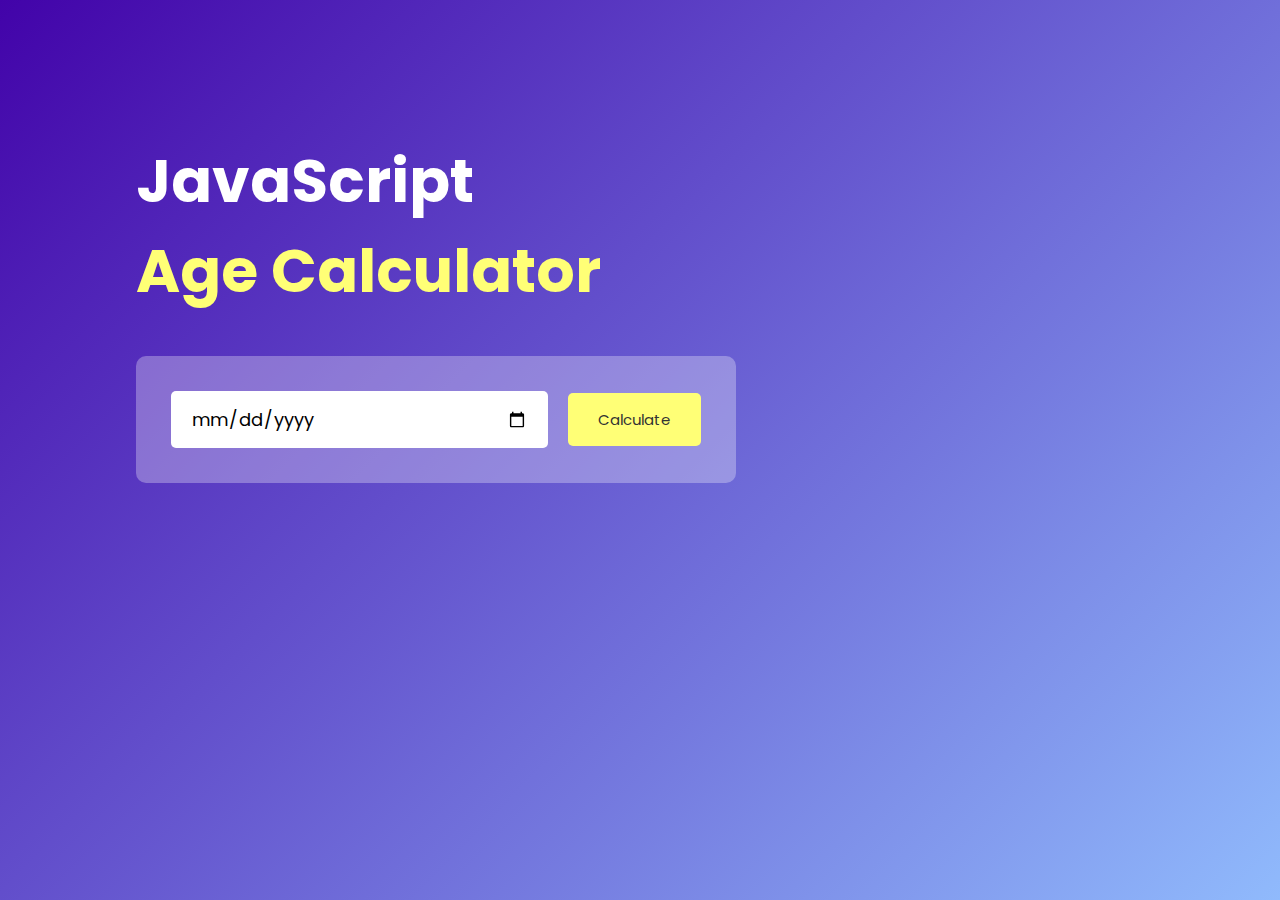
<file: JavaScript_Projects/Age_Calculator_App/index.html>
<!DOCTYPE html>
<html lang="en">

<head>
    <meta charset="UTF-8">
    <meta name="viewport" content="width=device-width, initial-scale=1.0">
    <link rel="stylesheet" href="style.css">
    <title>Age Calculator</title>
</head>

<body>
    <div class="container">
        <div class="calculator">
            <h1>JavaScript<br><span>Age Calculator</span></h1>
            <div class="input-box">
                <input type="date" id="date">
                <button onclick="calculateAge()">Calculate</button>
            </div>
            <p id="result"></p>
        </div>
    </div>
    <script>

        let userInput = document.getElementById("date");
        userInput.max = new Date().toISOString().split("T")[0];
        let result = document.getElementById("result");

        function calculateAge() {
            let birthDate = new Date(userInput.value);

            let d1 = birthDate.getDate();
            let m1 = birthDate.getMonth() + 1;
            let y1 = birthDate.getFullYear();

            let today = new Date();

            let d2 = today.getDate();
            let m2 = today.getMonth() + 1;
            let y2 = today.getFullYear();

            let d3, m3, y3;

            y3 = y2 - y1;

            if (m2 >= m1) {
                m3 = m2 - m1;
            } else {
                y3--;
                m3 = 12 + m2 - m1;
            }

            if (d2 >= d1) {
                d3 = d2 - d1;
            } else {
                m3--;
                d3 = getDaysInMonth(y1, m1) + d2 - d1;
            }
            if (m3 < 0) {
                m3 = 11;
                y3--;
            }
            // console.log(y3, m3, d3); 
            result.innerHTML = `You are <span>${y3}</span> years, <span>${m3}</span> months and <span>${d3}</span> days old`;
        }
        function getDaysInMonth(year, month) {
            return new Date(year, month, 0).getDate();
        }

    </script>
</body>

</html>
</file>
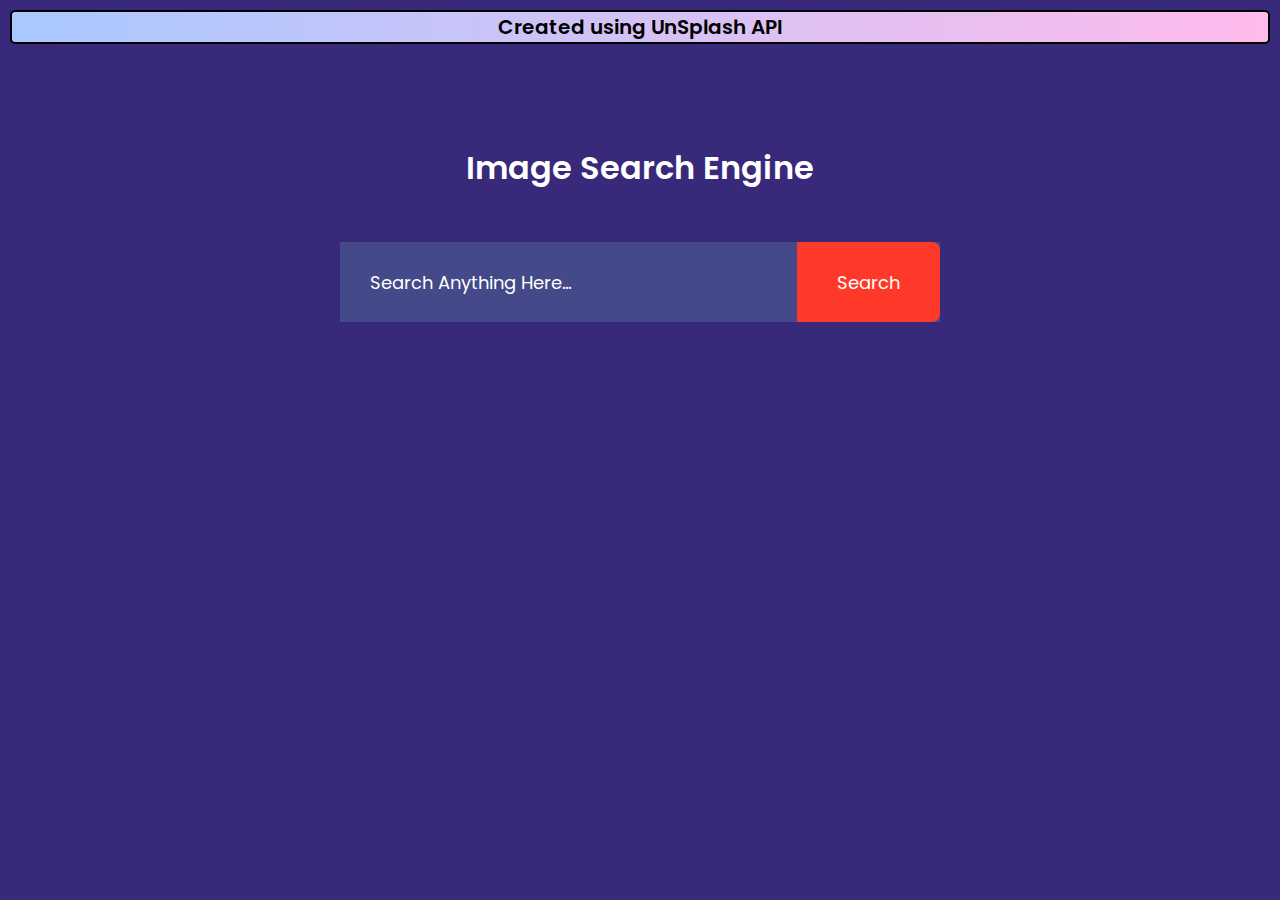
<file: JavaScript_Projects/Image_Search/index.html>
<!DOCTYPE html>
<html lang="en">

<head>
    <meta charset="UTF-8">
    <meta name="viewport" content="width=device-width, initial-scale=1.0">
    <link rel="stylesheet" href="style.css">
    <title>Image Search</title>
</head>

<body>
    <h1 id="UnSplash">Created using UnSplash API</h1>
    <h1>Image Search Engine</h1>
    <form id="search-form">
        <input type="text" id="search-box" placeholder="Search Anything Here...">
        <button>Search</button>
    </form>
    <div id="search-result"></div>
    <button id="show-more-btn">Show more</button>
    <script src="script.js"></script>
</body>

</html>
</file>
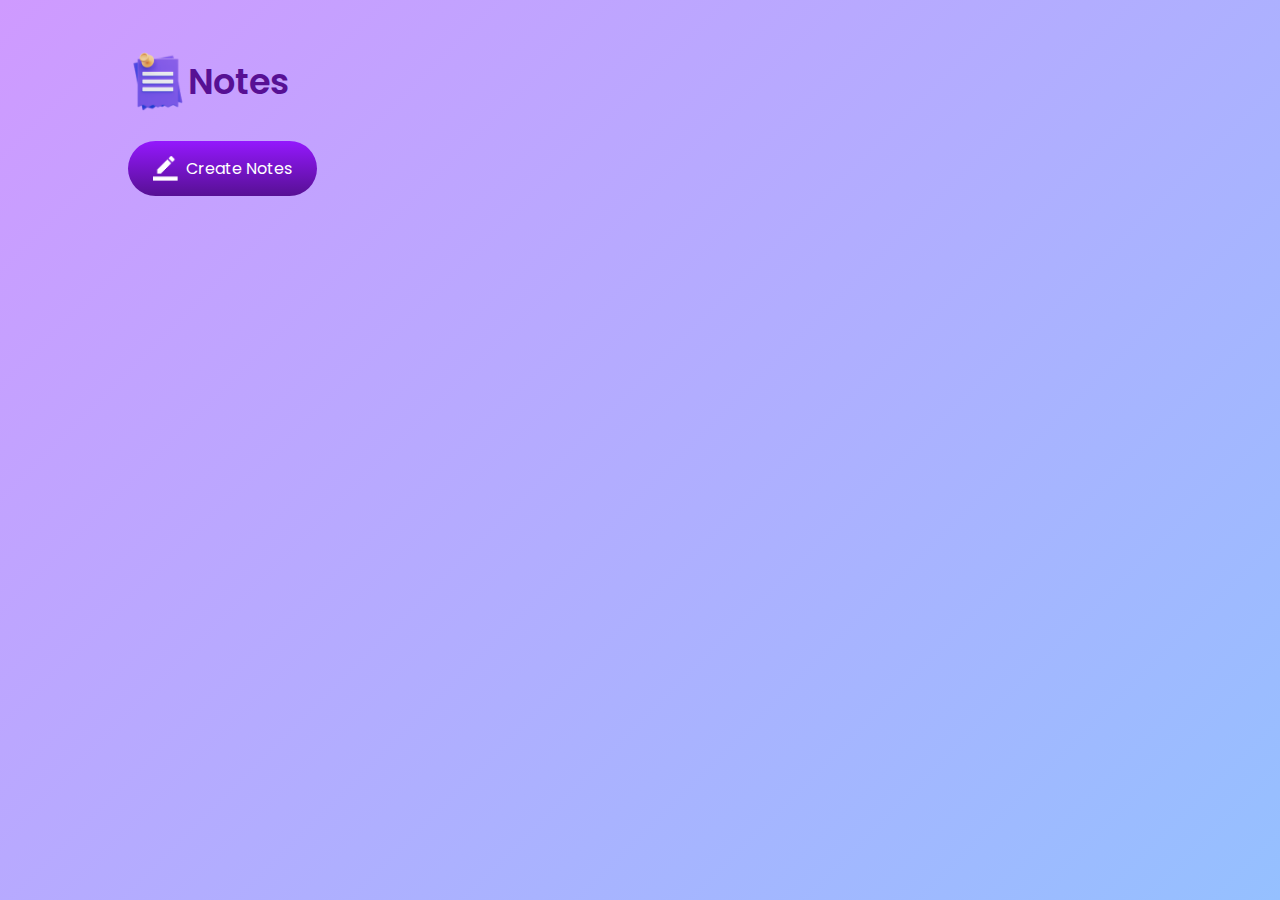
<file: JavaScript_Projects/Notes_App/index.html>
<!DOCTYPE html>
<html lang="en">

<head>
    <meta charset="UTF-8">
    <meta name="viewport" content="width=device-width, initial-scale=1.0">
    <link rel="stylesheet" href="style.css">
    <title>Notes App</title>
</head>

<body>
    <div class="container">
        <h1><img src="Images/notes.png">Notes</h1>
        <button class="btn"><img src="Images/edit.png">Create Notes</button>
        <div class="notes-container">
            <!-- <p contenteditable="true" class="input-box">
                <img src="Images/delete.png">
            </p> -->
        </div>
    </div>
    <script src="script.js"></script>
</body>

</html>
</file>
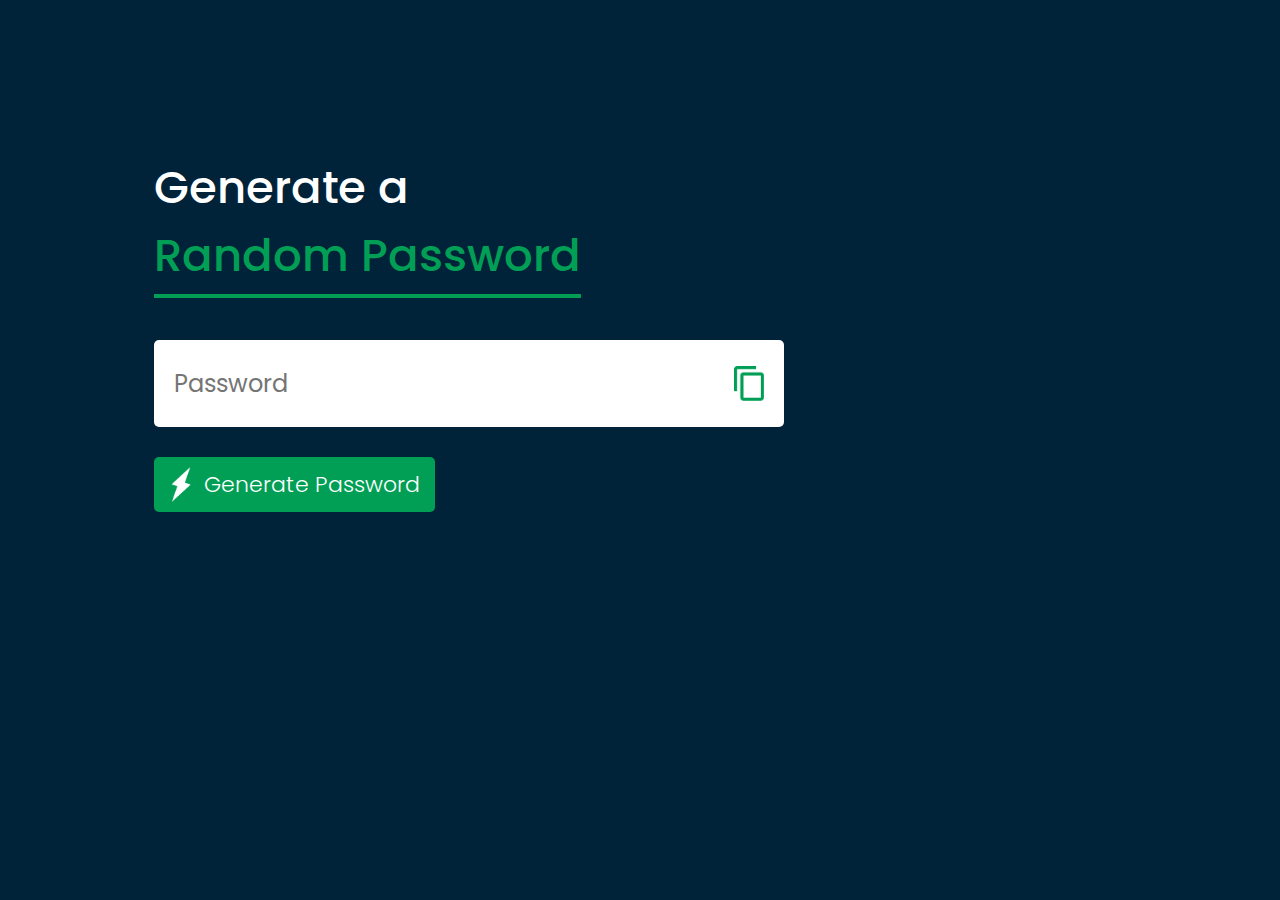
<file: JavaScript_Projects/Password_Generator/index.html>
<!DOCTYPE html>
<html lang="en">

<head>
    <meta charset="UTF-8">
    <meta name="viewport" content="width=device-width, initial-scale=1.0">
    <link rel="stylesheet" href="style.css">
    <title>Password Generator</title>
</head>

<body>
    <div class="container">
        <h1>Generate a <br><span>Random Password</span></h1>
        <div class="display">
            <input type="text" id="password" placeholder="Password">
            <img src="Images/copy.png" id="copyButton" onclick="copyPassword()">
            <div id="copiedMessage" class="hidden">Copied!</div>
        </div>
        <button onClick=" createPassword()">
            <img src="Images/generate.png">
            Generate Password
        </button>
    </div>

    <script>
        const passwordBox = document.getElementById("password");
        const length = 12;

        const upperCase = "ABCDEFGHIJKLMNOPQRSTUVWXYZ";
        const lowerCase = "abcdefghijklmnopqrstuvwxyz";
        const number = "0123456789";
        const symbol = "@#$%^&*()_+~|}{[]></-=";

        const allChars = upperCase + lowerCase + number + symbol;

        function createPassword() {
            let password = "";
            password += upperCase[Math.floor(Math.random() * upperCase.length)];
            password += lowerCase[Math.floor(Math.random() * lowerCase.length)];
            password += number[Math.floor(Math.random() * number.length)];
            password += symbol[Math.floor(Math.random() * symbol.length)];

            while (length > password.length) {
                password += allChars[Math.floor(Math.random() * allChars.length)];
            }
            // console.log(password);
            passwordBox.value = password;
        }

        function copyPassword() {
            const passw = passwordBox.value.trim();

            if (passw === "") {
                alert("Generate the password first!");
            }
            else {
                passwordBox.select();
                document.execCommand("copy");

                const copiedMessage = document.getElementById("copiedMessage");
                copiedMessage.style.display = "block";

                setTimeout(function () {
                    copiedMessage.style.display = "none";
                }, 1000);

                const copyButton = document.getElementById("copyButton");
                copyButton.style.display = "none";

                setTimeout(function () {
                    copyButton.style.display = "block";
                }, 1000);
            }
        }
    </script>

</body>

</html>
</file>
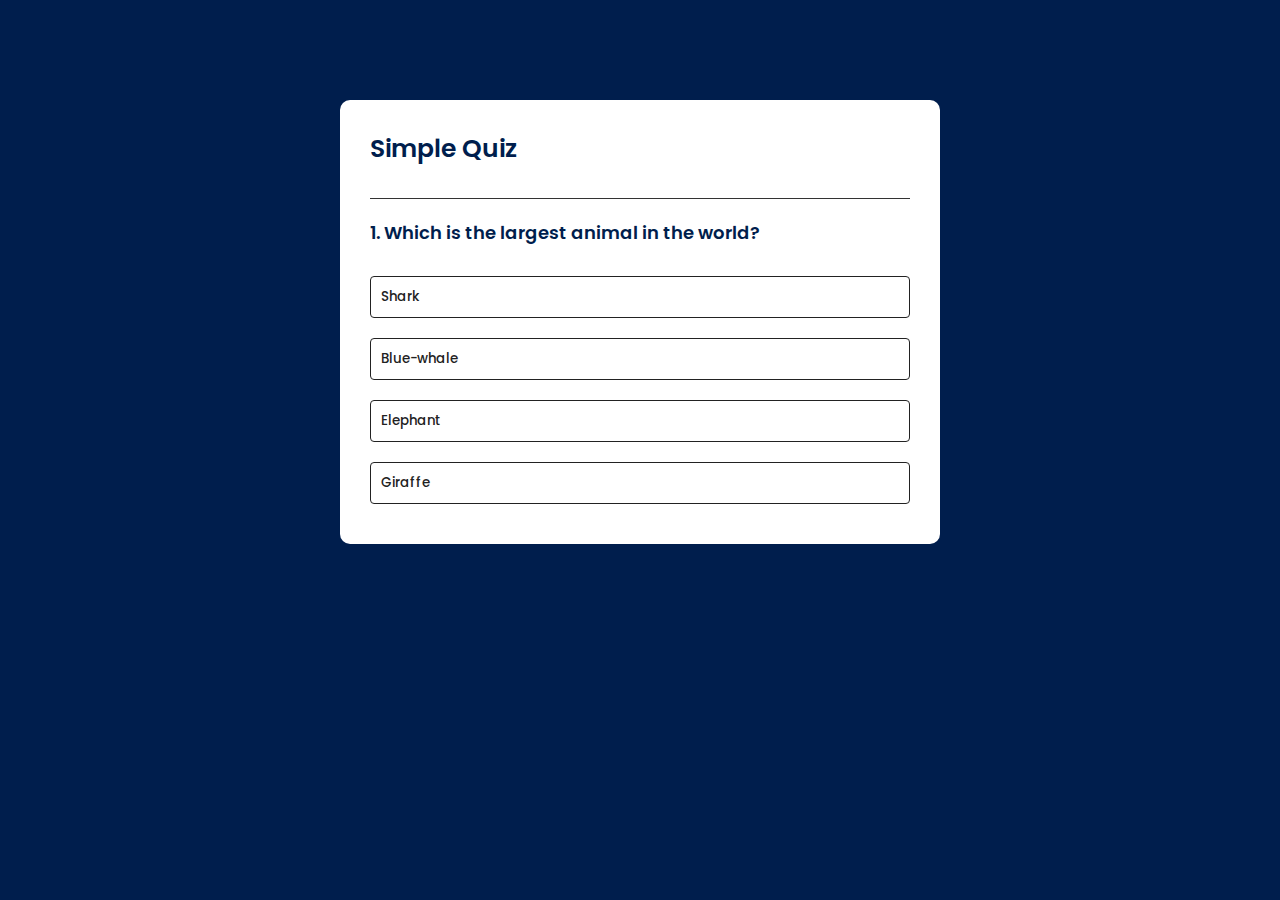
<file: JavaScript_Projects/Quiz_App/index.html>
<!DOCTYPE html>
<html lang="en">

<head>
    <meta charset="UTF-8">
    <meta name="viewport" content="width=device-width, initial-scale=1.0">
    <link rel="stylesheet" href="style.css">
    <title>Quiz App</title>
</head>

<body>
    <div class="app">
        <h1>Simple Quiz</h1>
        <div class="quiz">
            <h2 id="question">Question Goes Here</h2>
        </div>
        <div id="answer-buttons">
            <button class="btn">Answer 1</button>
            <button class="btn">Answer 2</button>
            <button class="btn">Answer 3</button>
            <button class="btn">Answer 4</button>
        </div>
        <button id="next-btn">Next</button>
    </div>
    <script src="script.js"></script>
</body>

</html>
</file>
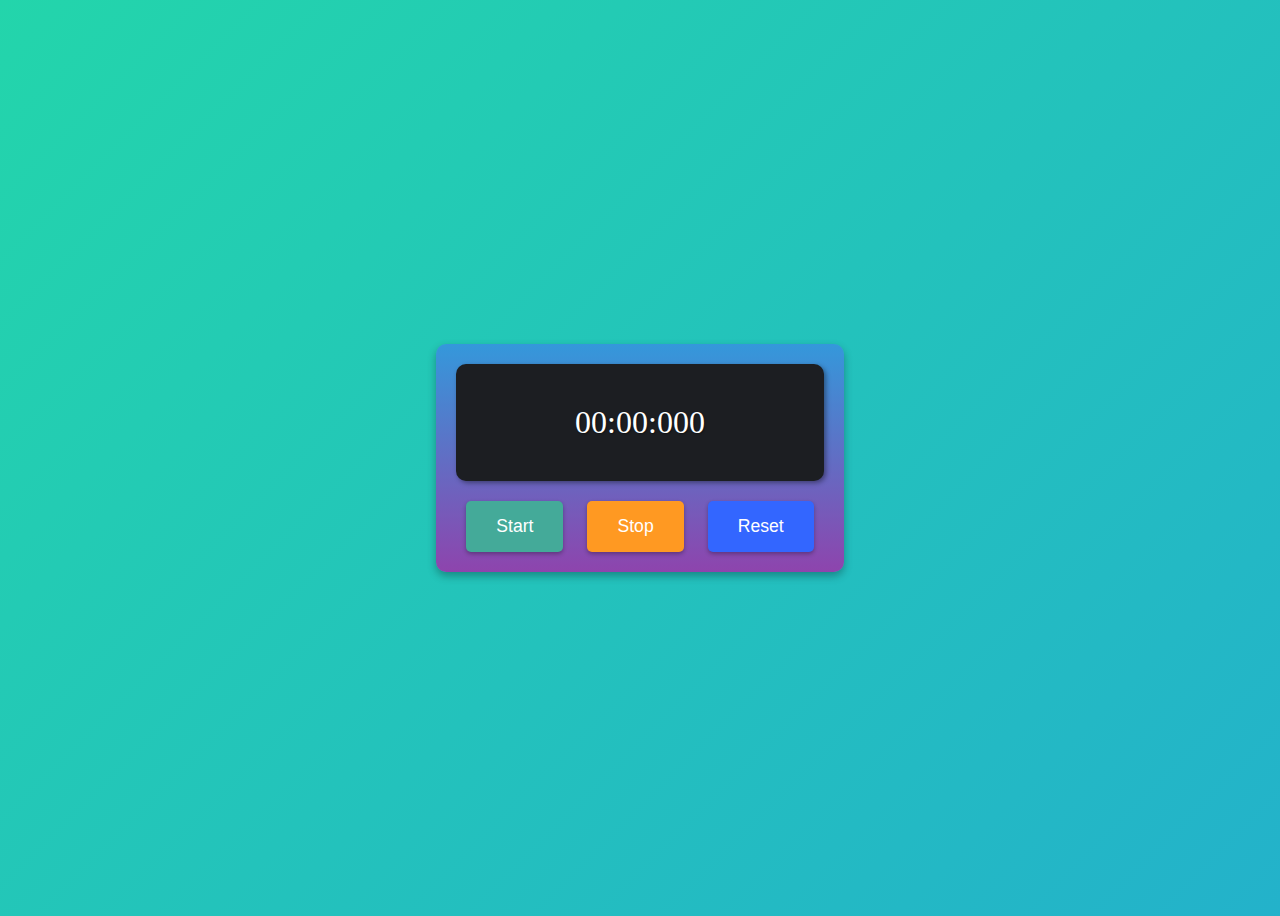
<file: JavaScript_Projects/StopWatch/index.html>
<!DOCTYPE html>
<html lang="en">

<head>
    <meta charset="UTF-8">
    <meta name="viewport" content="width=device-width, initial-scale=1.0">
    <link rel="stylesheet" href="style.css">
    <title>Stop Watch</title>
</head>

<body>
    <div class="stopwatch">

        <div class="display">
            <span id="stopwatch">00:00:000</span>
        </div>

        <div class="controls">
            <button id="startBtn">Start</button>
            <button id="stopBtn">Stop</button>
            <button id="resetBtn">Reset</button>
        </div>

    </div>
    <script src="script.js"></script>
</body>

</html>
</file>
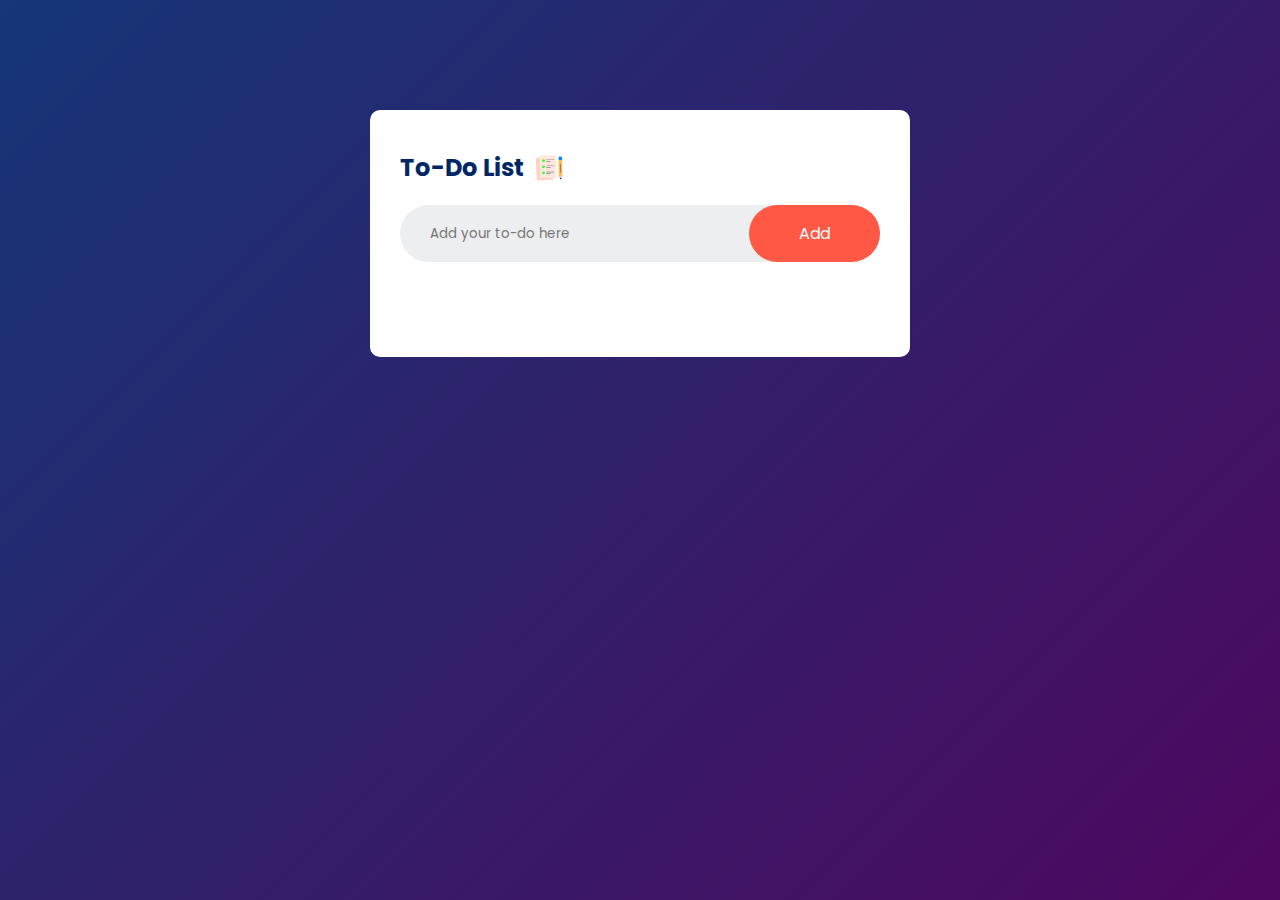
<file: JavaScript_Projects/To_Do_List/index.html>
<!DOCTYPE html>
<html lang="en">

<head>
    <meta charset="UTF-8">
    <meta name="viewport" content="width=device-width, initial-scale=1.0">
    <link rel="stylesheet" href="style.css">
    <title>To-Do App</title>
</head>

<body>
    <div class="container">
        <div class="todo-app">
            <h2>To-Do List <img src="Images/icon.png"></h2>
            <div class="row">
                <input type="text" id="input-box" placeholder="Add your to-do here">
                <button onclick="addTask()">Add</button>
            </div>
            <ul id="list-container">
                <!-- <li class="checked">Task 1</li>
                <li>Task 2</li>
                <li>Task 3</li> -->
            </ul>
        </div>
    </div>
    <script src="script.js"></script>
</body>

</html>
</file>
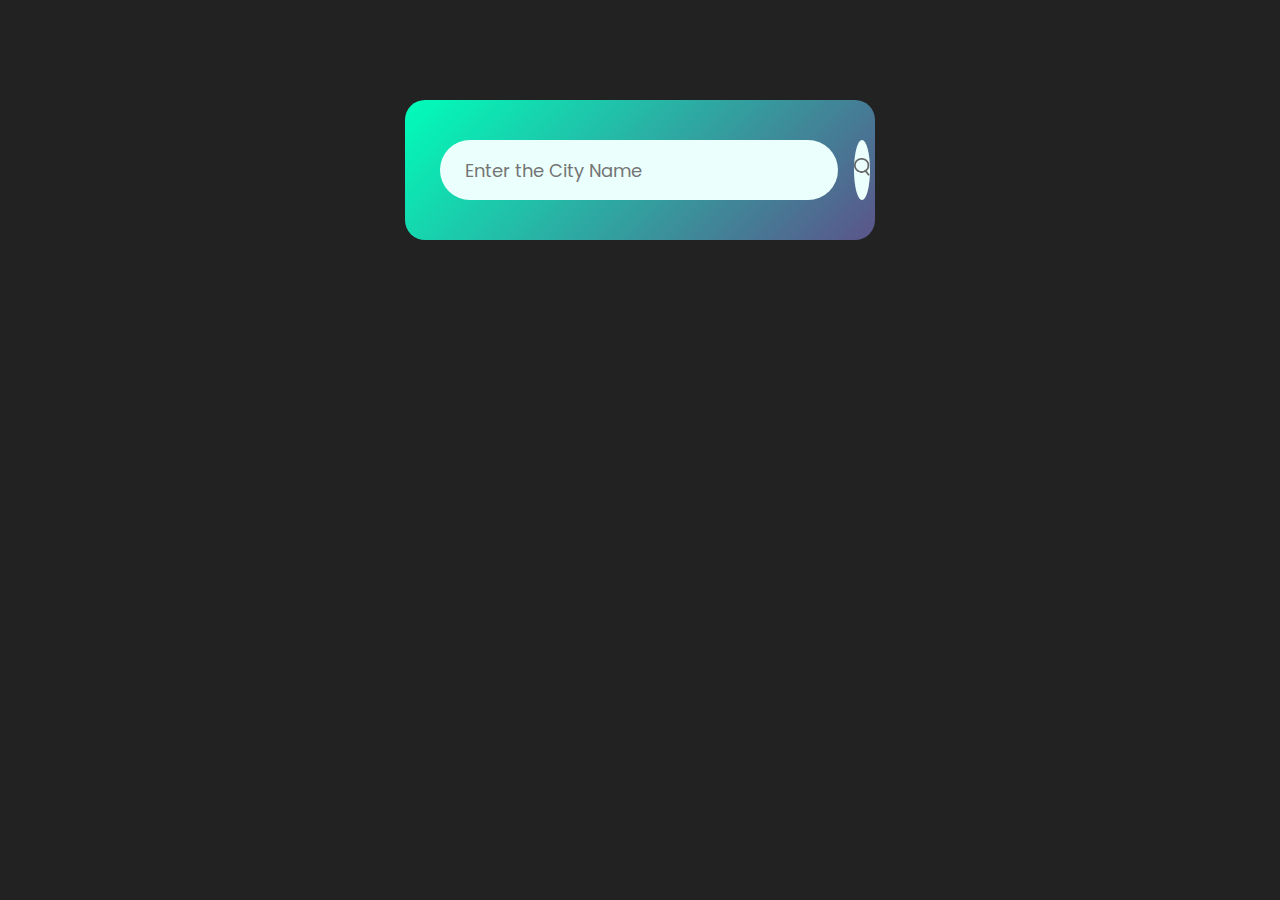
<file: JavaScript_Projects/Weather_App/Index.html>
<!DOCTYPE html>
<html lang="en">

<head>
    <meta charset="UTF-8">
    <meta name="viewport" content="width=device-width, initial-scale=1.0">
    <title>Weather App</title>
    <link rel="stylesheet" href="style.css">
</head>

<body>
    <div class="card">
        <div class="search">
            <input type="text" placeholder="Enter the City Name" spellcheck="false">
            <button><img src="Images/search.png"></button>
        </div>
        <div class="error">
            <p>Invalid City Name</p>
        </div>
        <div class="weather">
            <img src="Images/rain.png" class="weather-icon">
            <h1 class="temp">22°c</h1>
            <h2 class="city">New York</h2>
            <div class="details">
                <div class="col">
                    <img src="Images/humidity.png">
                    <div>
                        <p class="humidity">50%</p>
                        <p>Humidity</p>
                    </div>
                </div>
                <div class="col">
                    <img src="Images/wind.png">
                    <div>
                        <p class="wind">15 km/h</p>
                        <p>Wind Speed</p>
                    </div>
                </div>
            </div>
        </div>
    </div>
    <script>
        const apiKey = "e8e4d479c985b56b9a0fb95258515aed";
        const apiUrl = "https://api.openweathermap.org/data/2.5/weather?units=metric&q=";

        const searchBox = document.querySelector(".search input")
        const searchBtn = document.querySelector(".search button")
        const weatherIcon = document.querySelector(".weather-icon")

        async function checkWeather(city) {
            const response = await fetch(apiUrl + city + `&appid=${apiKey}`);

            if (response.status == 404) {
                document.querySelector(".error").style.display = "block";
                document.querySelector(".weather").style.display = "none";
            } else {
                var data = await response.json();

                document.querySelector(".city").innerHTML = data.name;
                document.querySelector(".temp").innerHTML = Math.round(data.main.temp) + "°c";
                document.querySelector(".humidity").innerHTML = data.main.humidity + "%";
                document.querySelector(".wind").innerHTML = data.wind.speed + "km/h";

                if (data.weather[0].main == "Clouds") {
                    weatherIcon.src = "Images/clouds.png";
                }
                else if (data.weather[0].main == "Clear") {
                    weatherIcon.src = "Images/clear.png";
                }
                else if (data.weather[0].main == "Rain") {
                    weatherIcon.src = "Images/rain.png";
                }
                else if (data.weather[0].main == "Drizzle") {
                    weatherIcon.src = "Images/drizzle.png";
                }
                else if (data.weather[0].main == "Mist") {
                    weatherIcon.src = "Images/mist.png";
                }

                document.querySelector(".weather").style.display = "block";
                document.querySelector(".error").style.display = "none";
            }
        }

        searchBtn.addEventListener("click", () => {
            checkWeather(searchBox.value);
        })

        checkWeather(city);
    </script>
</body>

</html>
</file>
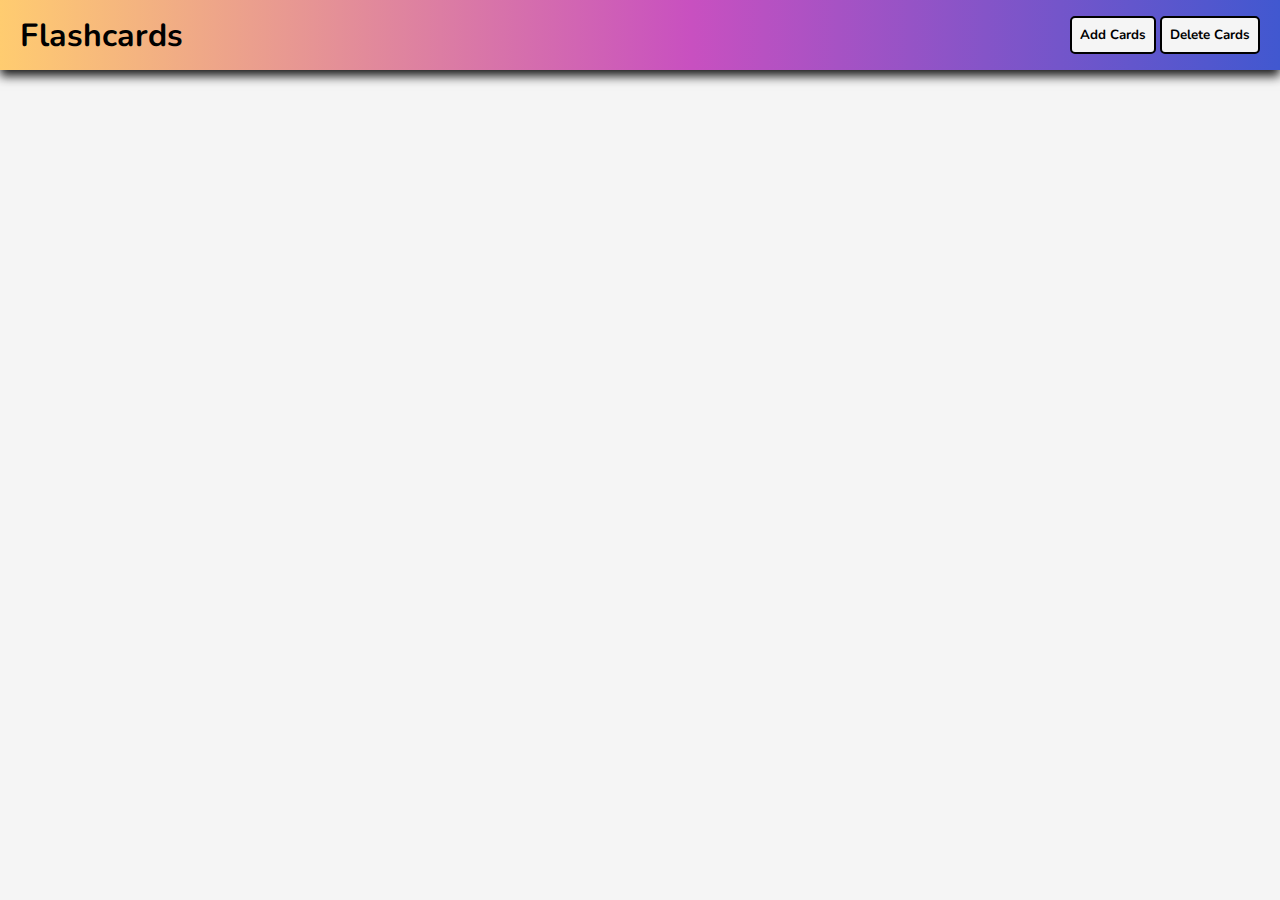
<file: JavaScript_Projects/FlashLearnIt/Phase1/p1.html>
<!DOCTYPE html>
<html lang="en">

<head>
    <meta charset="UTF-8">
    <meta name="viewport" content="width=device-width, initial-scale=1.0">
    <link rel="stylesheet" href="https://cdnjs.cloudflare.com/ajax/libs/font-awesome/6.1.1/css/all.min.css">
    <link rel="shortcut icon" type="image/png" href="flashcard.png" />
    <link rel="stylesheet" href="p1.css">
    <title>FlashLearnIt</title>
</head>

<body>
    <main>
        <header>
            <div class="container">
                <div id="header">
                    <h1>Flashcards</h1>
                    <div>
                        <button id="show_card_box">Add Cards</button>
                        <button id="delete_cards">Delete Cards</button>
                    </div>
                </div>
            </div>
        </header>

        <section>
            <div class="container">
                <div id="create_card">
                    <h2>Create Flashcard</h2>
                    <br>
                    <h3>
                        <label for="question">Question</label>
                    </h3>
                    <textarea id="question" maxlength="280"></textarea>
                    <h3>
                        <label for="answer">Answer</label>
                    </h3>
                    <textarea id="answer"></textarea>
                    <br>
                    <br>
                    <div>
                        <button id="save_card">Save</button>
                        <button id="close_card_box">Close</button>
                    </div>
                </div>
            </div>
        </section>

        <section>
            <div class="container">
                <div id="flashcards"></div>
            </div>
        </section>

    </main>
    <script src="p1.js"></script>
</body>

</html>
</file>
<file: JavaScript_Projects/Age_Calculator_App/style.css>
@import url('https://fonts.googleapis.com/css2?family=Poppins&display=swap');

*{
    margin: 0;
    padding: 0;
    font-family: 'Poppins', sans-serif;
    box-sizing: border-box;
}

.container{
    width: 100%;
    min-height: 100vh;
    background: linear-gradient(135deg, #4203a9, #90bafc);
    color: #fff;
    padding: 10px;
}

.calculator{
    width: 100%;
    max-width: 600px;
    margin-left: 10%;
    margin-top: 10%;
}

.calculator h1{
    font-size: 60px;
    caret-color: transparent;    
}

.calculator h1 span{
    color: #ffff76;
    caret-color: transparent;
}

.input-box{
    margin: 40px 0;
    padding: 35px;
    border-radius: 10px;
    background: rgba(255, 255, 255, 0.3);
    display: flex;
    align-items: center;
}

.input-box input{
    flex: 1;
    margin-right: 20px;
    padding: 14px 20px;
    border: 0;
    outline: 0;
    font-size: 18px;
    border-radius: 5px;
    position: relative;
}

.input-box button{
    background: #ffff76;
    border: 0;
    outline: 0;
    padding: 15px 30px;
    border-radius: 5px;
    font-size: 15px;
    color: #333;
    cursor: pointer;
    caret-color: transparent;
}

#result{
    font-size: 20px;
    caret-color: transparent;
}

#result span{
    color: #ffff76;
}
</file>
<file: JavaScript_Projects/Image_Search/style.css>
@import url('https://fonts.googleapis.com/css2?family=Poppins&display=swap');

*{
    padding: 0;
    margin: 0;
    font-family: 'Poppins', sans-serif;
    box-sizing: border-box;
}

body{
    background: #39297b;
    color: #fff;
}

h1{
    text-align: center;
    margin: 100px auto 50px;
    font-weight: 600;
    caret-color: transparent;
}

form{
    width: 90%;
    max-width: 600px;
    margin: auto;
    height: 80px;
    background: #434989;
    display: flex;
    align-items: center;
}

form input{
    flex: 1;
    height: 100%;
    border: 0;
    outline: 0;
    background: transparent;
    color: #fff;
    font-size: 18px;
    padding: 0 30px;
}

form button{
    padding: 0 40px;
    height: 100%;
    background: #ff3929;
    color: #fff;
    font-size: 18px;
    border: 0;
    outline: 0;
    border-top-right-radius: 8px;
    border-bottom-right-radius: 8px;
    cursor: pointer;
    caret-color: transparent;
}

::placeholder{
    color: #fff;
    font-size: 18px;
}

#show-more-btn{
    background: #ff3929;
    color:#fff;
    border: 0;
    outline: 0;
    padding: 10px 20px;
    border-radius: 4px;
    margin: 10px auto 100px;
    cursor: pointer;
    display: none;
    caret-color: transparent;
}

#search-result{
    width: 80%;
    margin: 100px auto 50px;
    display: grid;
    grid-template-columns: 1fr 1fr 1fr;
    grid-gap: 40px;
}

#search-result img{
    width: 100%;
    height: 230px;
    object-fit: cover;
    border-radius: 5px;
}

#UnSplash{
    font-size: 20px;
    padding: 0;
    margin: 10px;
    background-color: #A9C9FF;
    background-image: linear-gradient(90deg, #A9C9FF 0%, #FFBBEC 100%);
    color: #000;
    border-radius: 5px;
    border: 2px solid #000;
}
</file>
<file: JavaScript_Projects/Notes_App/style.css>
@import url('https://fonts.googleapis.com/css2?family=Poppins&display=swap');

*{
    margin: 0;
    padding: 0;
    font-family: 'Poppins', sans-serif;
    box-sizing: border-box;
}

.container{
    width: 100%;
    min-height: 100vh;
    background: linear-gradient(135deg, #cf9aff, #95c0ff);
    color: #fff;
    padding-top: 4%;
    padding-left: 10%;
}

.container h1{
    display: flex;
    align-items: center;
    color: #571094;
    font-size: 35px;
    font-weight: 600;
    caret-color: transparent;
}

.container h1 img{
    width: 60px;
    caret-color: transparent;
}

.container button img{
    width: 25px;
    margin-right: 8px;
    caret-color: transparent;
}

.container button{
    display: flex;
    align-items: center;
    background: linear-gradient(#9418fd, #571094);
    color: #fff;
    font-size: 16px;
    outline: 0;
    border: 0;
    border-radius: 40px;
    padding: 15px 25px;
    margin: 30px 0 20px;
    caret-color: transparent;
}

.input-box{
    position: relative;
    width: 100%;
    max-width: 500px;
    min-height: 150px;
    background: #fff;
    color: #333;
    padding: 20px;
    margin: 20px 0;
    outline: none;
    border-radius: 5px;
}

.input-box img{
    width: 25px;
    position: absolute;
    bottom: 15px;
    right: 15px;
    cursor: pointer;
    caret-color: transparent;
}

@keyframes blink {
    0% { opacity: 1; }
    50% { opacity: 0; }
    100% { opacity: 1; }
}

.cursor {
    display: inline-block;
    width: 2px;
    height: 24px;
    background-color: black;
    animation: blink 1s infinite;
}
</file>
<file: JavaScript_Projects/Password_Generator/style.css>
@import url('https://fonts.googleapis.com/css2?family=Poppins&display=swap');

*{
    margin: 0;
    padding: 0;
    font-family: 'Poppins', sans-serif;
    box-sizing: border-box;
}

body{
    background: #002339;
    color: #fff;
}

.container{
    margin: 12%;
    width: 90%;
    max-width: 700px;
    caret-color: transparent;
}

.display{
    width: 90%;
    margin-top: 50px;
    margin-bottom: 30px;
    background: #fff;
    color: #333;
    display: flex;
    align-items: center;
    justify-content: space-between;
    padding: 26px 20px;
    border-radius: 5px;
}

.container h1{
    font-weight: 500;
    font-size: 45px;
}

.container h1 span{
    color: #019f55;
    border-bottom: 4px solid #019f55;
    padding-bottom: 7px;
}

.display img{
    width: 30px;
    cursor: pointer;
}

.display input{
    border: 0;
    outline: 0;
    font-size: 24px;
}

.container button img{
    width: 25px;
    margin-right: 10px;
}

.container button{
    border: 0;
    outline: 0;
    background: #019f55;
    color: #fff;
    font-size: 22px;
    font-weight: 300;
    display: flex;
    align-items: center;
    justify-content: center;
    padding: 10px 15px;
    border-radius: 5px;
    cursor: pointer;
}

#copiedMessage {
    color: green;
    font-size: 18px;
    font-weight: bold;
    margin-top: 10px;
    display: none;
}

.hidden {
    display: none;
}
</file>
<file: JavaScript_Projects/Quiz_App/style.css>
@import url('https://fonts.googleapis.com/css2?family=Poppins&display=swap');

* {
    margin: 0;
    padding: 0;
    font-family: 'Poppins', sans-serif;
    box-sizing: border-box;
}

body{
    background: #001e4d;
}

.app{
    background: #fff;
    width: 90%;
    max-width: 600px;
    margin: 100px auto 0;
    border-radius: 10px;
    padding: 30px;
}

.app h1{
    font-size: 25px;
    color: #001e4d;
    font-weight: 600;
    border-bottom: 1px solid #333;
    padding-bottom: 30px;
}

.quiz{
    padding: 20px 0;
}
 
.quiz h2{
    font-size: 18px;
    color: #001e4d;
    font-weight: 600;
}

.btn{
    background: #fff;
    color: #222;
    font-weight: 500;
    width: 100%;
    border: 1px solid #222;
    padding: 10px;
    margin: 10px 0;
    text-align: left;
    border-radius: 4px;
    cursor: pointer;
    transition: all 0.3s;
}

.btn:hover:not([disabled]){
    background: #222;
    color: #fff;
}

.btn:disabled{
    cursor: no-drop;
}

#next-btn{
    background: #001e4d;
    color: #fff;
    font-weight: 500;
    width: 150px;
    border: 0;
    padding: 10px;
    margin: 20px auto 0;
    border-radius: 4px;
    cursor: pointer;
    display: block;
}

.correct{
    background: #9aeabc;
}

.incorrect{
    background: #ff9393;
}
</file>
<file: JavaScript_Projects/StopWatch/style.css>
body {
    display: grid;
    place-items: center;
    height: 100vh;
    font-family: 'Pacifico', cursive;
    background: linear-gradient(-45deg, #ee7752, #e73c7e, #23a6d5, #23d5ab);
  background-size: 400% 400%;
  animation: gradient 15s ease infinite;
  }

  @keyframes gradient {
    0% {
      background-position: 0% 50%;
    }
    50% {
      background-position: 100% 50%;
    }
    100% {
      background-position: 0% 50%;
    }
  }

.stopwatch {
    background: linear-gradient(var(--primary), var(--secondary));    max-width: 600px;
    margin: 0 auto;
    text-align: center;
    border-radius: 10px;
    padding: 20px;
    box-shadow: 0 4px 8px rgba(0,0,0,0.3);
}

  .display {
    background: #1c1e22; 
    padding: 40px 20px;
    border-radius: 10px;
    margin-bottom: 20px;
    color: #fff;
    font-size: 2em;
    box-shadow: 2px 2px 5px rgba(0,0,0,0.4);
    text-shadow: 1px 1px 2px rgba(0,0,0,0.4); 
}
  
  button {
    padding: 15px 30px;
    font-size: 1.1em;
    margin: 0 10px;
    border-radius: 5px;
    border: none;
    color: white;
    cursor: pointer;
    box-shadow: 0 2px 4px rgba(0,0,0,0.3);
    transition: transform 0.3s;
  }

  button:hover {
    transform: scale(1.1); /* scale up on hover */
  }
  
  button#startBtn {
    background: #4a9;
  }
  
  button#stopBtn {
    background: #f92;
  } 
  
  button#resetBtn {
    background: #36f;
  }
  
  button:hover {
    transform: translateY(-2px);
    box-shadow: 0 4px 8px rgba(0,0,0,0.3);
  }

  :root {
    --primary: #3498db;
    --secondary: #8e44ad; 
  }
</file>
<file: JavaScript_Projects/To_Do_List/style.css>
@import url('https://fonts.googleapis.com/css2?family=Poppins&display=swap');

*{
    margin: 0;
    padding: 0;
    font-family: 'Poppins', sans-serif;
    box-sizing: border-box;
}

.container{
    width: 100%;
    min-height: 100vh;
    background: linear-gradient(135deg, #153677, #4e085f);
    padding: 10px;
}

.todo-app{
    width: 100%;
    max-width: 540px;
    background: #fff;
    margin: 100px auto 20px;
    padding: 40px 30px 70px;
    border-radius: 10px;
}

.todo-app h2{
    color: #002765;
    display: flex;
    align-items: center;
    margin-bottom: 20px;
    caret-color: transparent;
}

.todo-app h2 img{
    width: 30px;
    margin-left: 10px;
    caret-color: transparent;
}

.row{
    display: flex;
    align-items: center;
    justify-content: space-between;
    background: #edeef0;
    border-radius: 30px;
    padding-left: 20px;
    margin-bottom: 25px;    
}

input{
    flex: 1;
    border: none;
    outline: none;
    background: transparent;
    padding: 10px;   
    font-weight: 14px;
}

button{
    border: none;
    outline: none;
    padding: 16px 50px;
    background: #ff5945;
    color: #fff;
    font-size: 16px;
    cursor: pointer;
    border-radius: 40px;
    caret-color: transparent;
}

ul li{
    list-style: none;
    font-size: 17px;
    padding: 12px 8px 12px 50px;
    user-select: none; 
    cursor: pointer;
    position: relative;
}

ul li::before{
    content: '';
    position:absolute;
    height: 28px;
    width: 28px;
    border-radius: 50%;
    background-image: url(Images/unchecked.png);
    background-size: cover;
    background-position: center;
    top: 12px;
    left: 8px;
}

ul li.checked{
    color: #555;
    text-decoration: line-through;
}

ul li.checked::before{
    background-image: url(Images/checked.png);
}

ul li span{
    position: absolute;
    right: 0;
    top: 5px;
    width: 40px;
    height: 40px;
    font-size: 22px;
    color: #555;
    line-height: 40px;
    text-align: center;
    border-radius: 50%;
}

ul li span:hover{
    background: #edeef0;
}
</file>
<file: JavaScript_Projects/Weather_App/style.css>
@import url('https://fonts.googleapis.com/css2?family=Poppins&display=swap');

* {
    margin: 0;
    padding: 0;
    font-family: 'Poppins', sans-serif;
    box-sizing: border-box;
}

body{
    background-color: #222;
}

.card{
    width: 90%;
    max-width: 470px;
    background: linear-gradient(135deg, #00feba, #5b548a);
    color: #fff;
    margin: 100px auto 0;
    border-radius: 20px;
    padding: 40px  35px;
    text-align: center;
}

.search{
    width: 100%;
    display: flex;
    align-items: center;
    justify-content: space-between;
}

.search input{
    border: 0;
    outline: 0;
    background: #ebfffc;
    color: #555;
    padding: 10px 25px;
    height: 60px;
    border-radius: 30px;
    flex: 1;
    margin-right: 16px;
    font-size: 18px;
}

.search button{
    border: 0;
    outline: 0;
    background: #ebfffc;
    border-radius: 50%;
    width: 60px;
    height: 60px;
    cursor: pointer;
    caret-color: transparent;
}

.search button img{
    width: 16px;
}

.weather-icon{
    width: 170px;
    margin-top: 30px;
    caret-color: transparent;
}

.weather h1{
    font-size: 80px;
    font-weight: 500;
    caret-color: transparent;
}

.weather h2{
    font-size: 45px;
    font-weight: 400;
    margin-top: -10px;
    caret-color: transparent;
}

.details{
    display: flex;
    align-items: center;
    justify-content: space-between;
    padding: 0 20px;
    margin-top: 50px;
    caret-color: transparent;
}

.col{
    display: flex;
    align-items: center;
    text-align: left;
}

.col img{
    width: 40px;
    margin-right: 10px;
}

.humidity, .wind{
    font-size: 28px;
    margin-top: -6px;
}

.weather{
    display: none;
}

.error{
    text-align: left;
    margin-left: 10px;
    font-size: 14px;
    margin-top: 10px;
    display: none;
}
</file>
<file: JavaScript_Projects/FlashLearnIt/Phase1/p1.css>
@import url('https://fonts.googleapis.com/css2?family=Nunito&display=swap');

*{
  margin: 0;
  padding: 0;
  box-sizing: border-box;
}

body{
  font-family: 'Nunito', sans-serif;
  font-size: 1rem;
  background-color: whitesmoke;
}

button{
  padding: 8px;
  outline: none;
  cursor: pointer;
  border: 1px solid lightgray;
  border-radius: 5px;
  background: whitesmoke;
}

button:hover{
  background-color: rgba(0, 0, 0, 0.1);
}

.container{
  width: 1280px;
  margin: auto;
  caret-color: transparent;
}

header{
    background-image: linear-gradient(270deg, #4158D0 0%, #C850C0 46%, #FFCC70 100%);
    box-shadow: 0px 6px 10px 0px rgba(0, 0, 0, 0.9);
}

#header{
  display: flex;
  justify-content: space-between;
  align-items: center;
  min-height: 70px;
  padding: 0 20px;
  caret-color: transparent;
}

#header button{
  font-family: inherit;
  border: 2px solid black;
  font-weight:bold;
}

#create_card{
  display: none;
  width: 370px;
  margin:auto;
  padding: 20px;
  margin-top: 10px;
  background: whitesmoke;
  box-shadow: 0px 2px 4px 0px rgba(0, 0, 0, 0.9);
}

#create_card h2{
  color: black;
  text-align: center;
}

#create_card textarea{
  width: 100%;
  padding: 5px;
  border-radius: 5px;
  font-family: inherit;
  border: 1px solid lightgray;
  box-shadow: 2px 2px 2px 1px rgba(0, 0, 0, 0.9);
  resize: none;
}

#create_card button{
    width: fit-content;
    font-weight: bold;
    border: 1px solid black;
}

#flashcards{
  display: flex;
  justify-content: center;
  align-items: center;
  flex-wrap: wrap;
  width: 100%;
  margin: auto;
  margin-top: 10px;
  padding: 0px 10px;
}

.flashcard{
  width: 370px;
  height: 200px;
  word-wrap: break-word;
  margin: 10px; 
  background:#fff;
  cursor: pointer;
  box-shadow: 0px 2px 4px 0px rgba(0, 0, 0, 0.9);
  position: relative;
  overflow: auto;
}

.flashcard h2{font-size: 1rem;}

.fa-minus{
  top: 3%;
  right: 2%;
  position: absolute;
  color: #1a1a1a;
  transition: 0.3s ease-out;
}

.fa-minus:hover{color: red;}

@media(max-width:1280px){
  .container{width: 100%;}
}

@media(max-width:768px){
  .flashcard{margin: auto;}

  .flashcard{
    margin-top: 10px;
    margin-bottom: 10px;
  }
}

@media(max-width:480px){
  #header{
    padding: 20px;
    gap: 10px;
    flex-direction: column;
    align-items: center;
  }

  #create_card{width: 95%;}

  .flashcard{width: 100%;}

}
</file>
